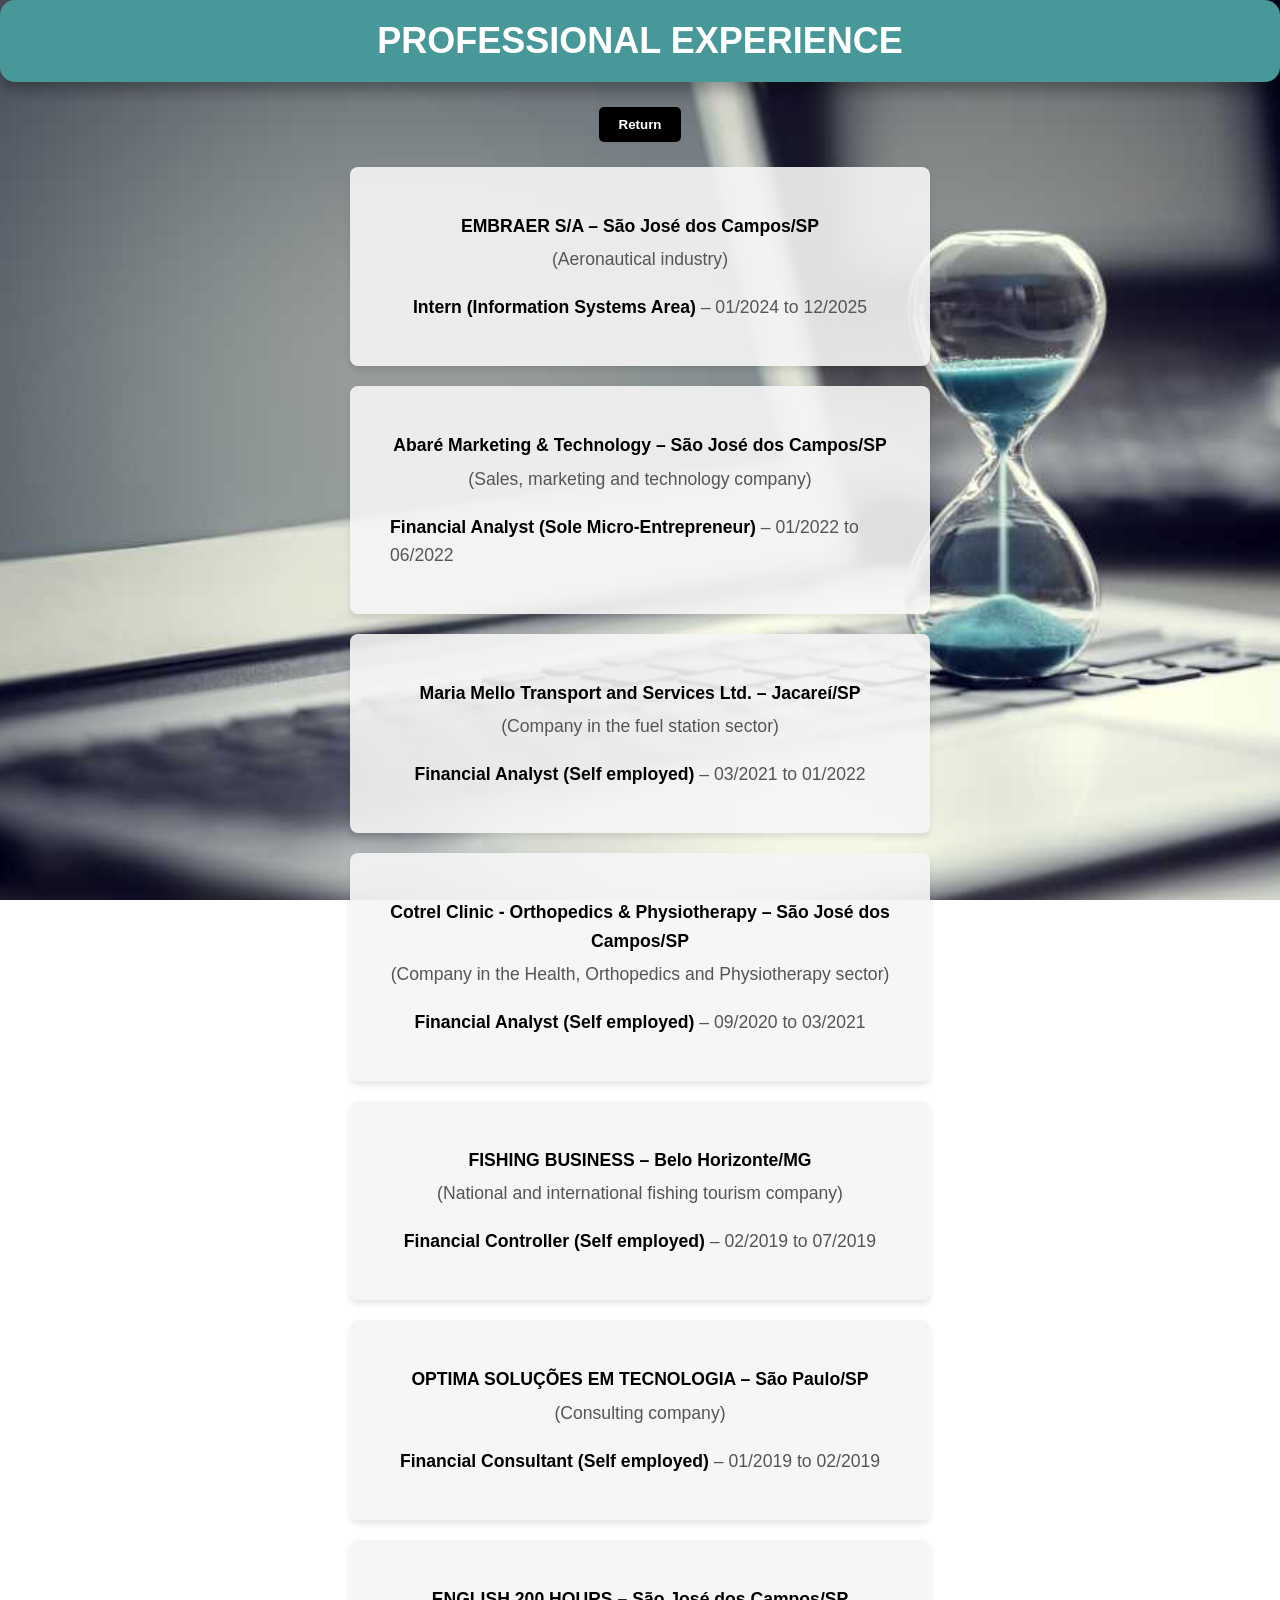
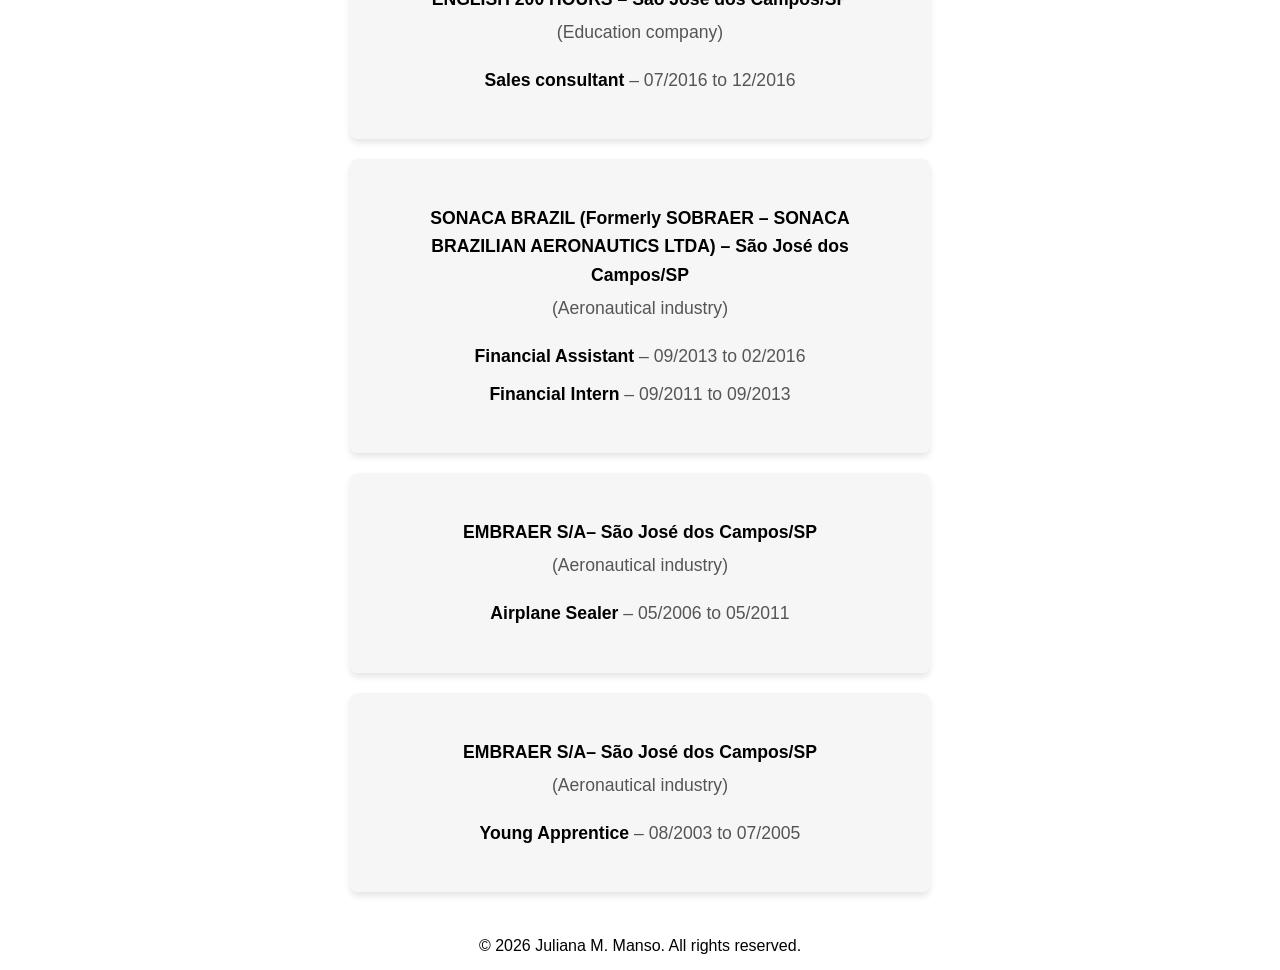
<file: experience.html>
<!DOCTYPE html>
<html lang="pt-br">

<head>
    <meta charset="UTF-8">
    <meta name="viewport" content="width=device-width, initial-scale=1.0">
    <title>Professional Experience</title>
    <link rel="stylesheet" href="./src/css/style_2.css">
</head>

<body>
    <header>
        <h1>Professional Experience</h1>
    </header>
    <footer>
        <a href="./index2.html" style="text-decoration: none;">
            <button><strong>Return</strong></button>
        </a>
    </footer>

    <!-- Container dos cards -->
    <div class="experiencia-profissional">
        <div class="card">
            <div class="empresa">
                <p><strong>EMBRAER S/A – São José dos Campos/SP</strong></p>
                <p>(Aeronautical industry)</p>
            </div>
            <p><strong>Intern (Information Systems Area)</strong> – 01/2024 to 12/2025</p>
        </div>

        <div class="card">
            <div class="empresa">
                <p><strong>Abaré Marketing & Technology – São José dos Campos/SP</strong></p>
                <p>(Sales, marketing and technology company)</p>
            </div>
            <p><strong>Financial Analyst (Sole Micro-Entrepreneur)</strong> – 01/2022 to 06/2022</p>
        </div>

        <div class="card">
            <div class="empresa">
                <p><strong>Maria Mello Transport and Services Ltd. – Jacareí/SP</strong></p>
                <p>(Company in the fuel station sector)</p>
            </div>
            <p><strong>Financial Analyst (Self employed)</strong> – 03/2021 to 01/2022</p>
        </div>

        <div class="card">
            <div class="empresa">
                <p><strong>Cotrel Clinic - Orthopedics & Physiotherapy – São José dos Campos/SP</strong></p>
                <p>(Company in the Health, Orthopedics and Physiotherapy sector)</p>
            </div>
            <p><strong>Financial Analyst (Self employed)</strong> – 09/2020 to 03/2021</p>
        </div>

        <div class="card">
            <div class="empresa">
                <p><strong>FISHING BUSINESS – Belo Horizonte/MG</strong></p>
                <p>(National and international fishing tourism company)</p>
            </div>
            <p><strong>Financial Controller (Self employed)</strong> – 02/2019 to 07/2019</p>
        </div>

        <div class="card">
            <div class="empresa">
                <p><strong>OPTIMA SOLUÇÕES EM TECNOLOGIA – São Paulo/SP</strong></p>
                <p>(Consulting company)</p>
            </div>
            <p><strong>Financial Consultant (Self employed)</strong> – 01/2019 to 02/2019</p>
        </div>

        <div class="card">
            <div class="empresa">
                <p><strong>ENGLISH 200 HOURS – São José dos Campos/SP</strong></p>
                <p>(Education company)</p>
            </div>
            <p><strong>Sales consultant</strong> – 07/2016 to 12/2016</p>
        </div>

        <div class="card">
            <div class="empresa">
                <p><strong>SONACA BRAZIL (Formerly SOBRAER – SONACA BRAZILIAN AERONAUTICS LTDA) – São José dos
                        Campos/SP</strong></p>
                <p>
                    (Aeronautical industry)</p>
            </div>
            <p><strong>Financial Assistant</strong> – 09/2013 to 02/2016</p>
            <p><strong>Financial Intern</strong> – 09/2011 to 09/2013</p>
        </div>

        <div class="card">
            <div class="empresa">
                <p><strong>EMBRAER S/A– São José dos Campos/SP</strong></p>
                <p>(Aeronautical industry)</p>
            </div>
            <p><strong>Airplane Sealer</strong> – 05/2006 to 05/2011</p>
        </div>

        <div class="card">
            <div class="empresa">
                <p><strong>EMBRAER S/A– São José dos Campos/SP</strong></p>
                <p>(Aeronautical industry)</p>
            </div>
            <p><strong>Young Apprentice</strong> – 08/2003 to 07/2005</p>
        </div>
    </div>
    <footer>
        <p class="copyright">&copy; <span id="2025"></span> Juliana M. Manso. All rights reserved.</p>
        </div>
    </footer>
    <script>
        document.getElementById('2025').textContent = new Date().getFullYear();
    </script>

</body>

</html>
</file>
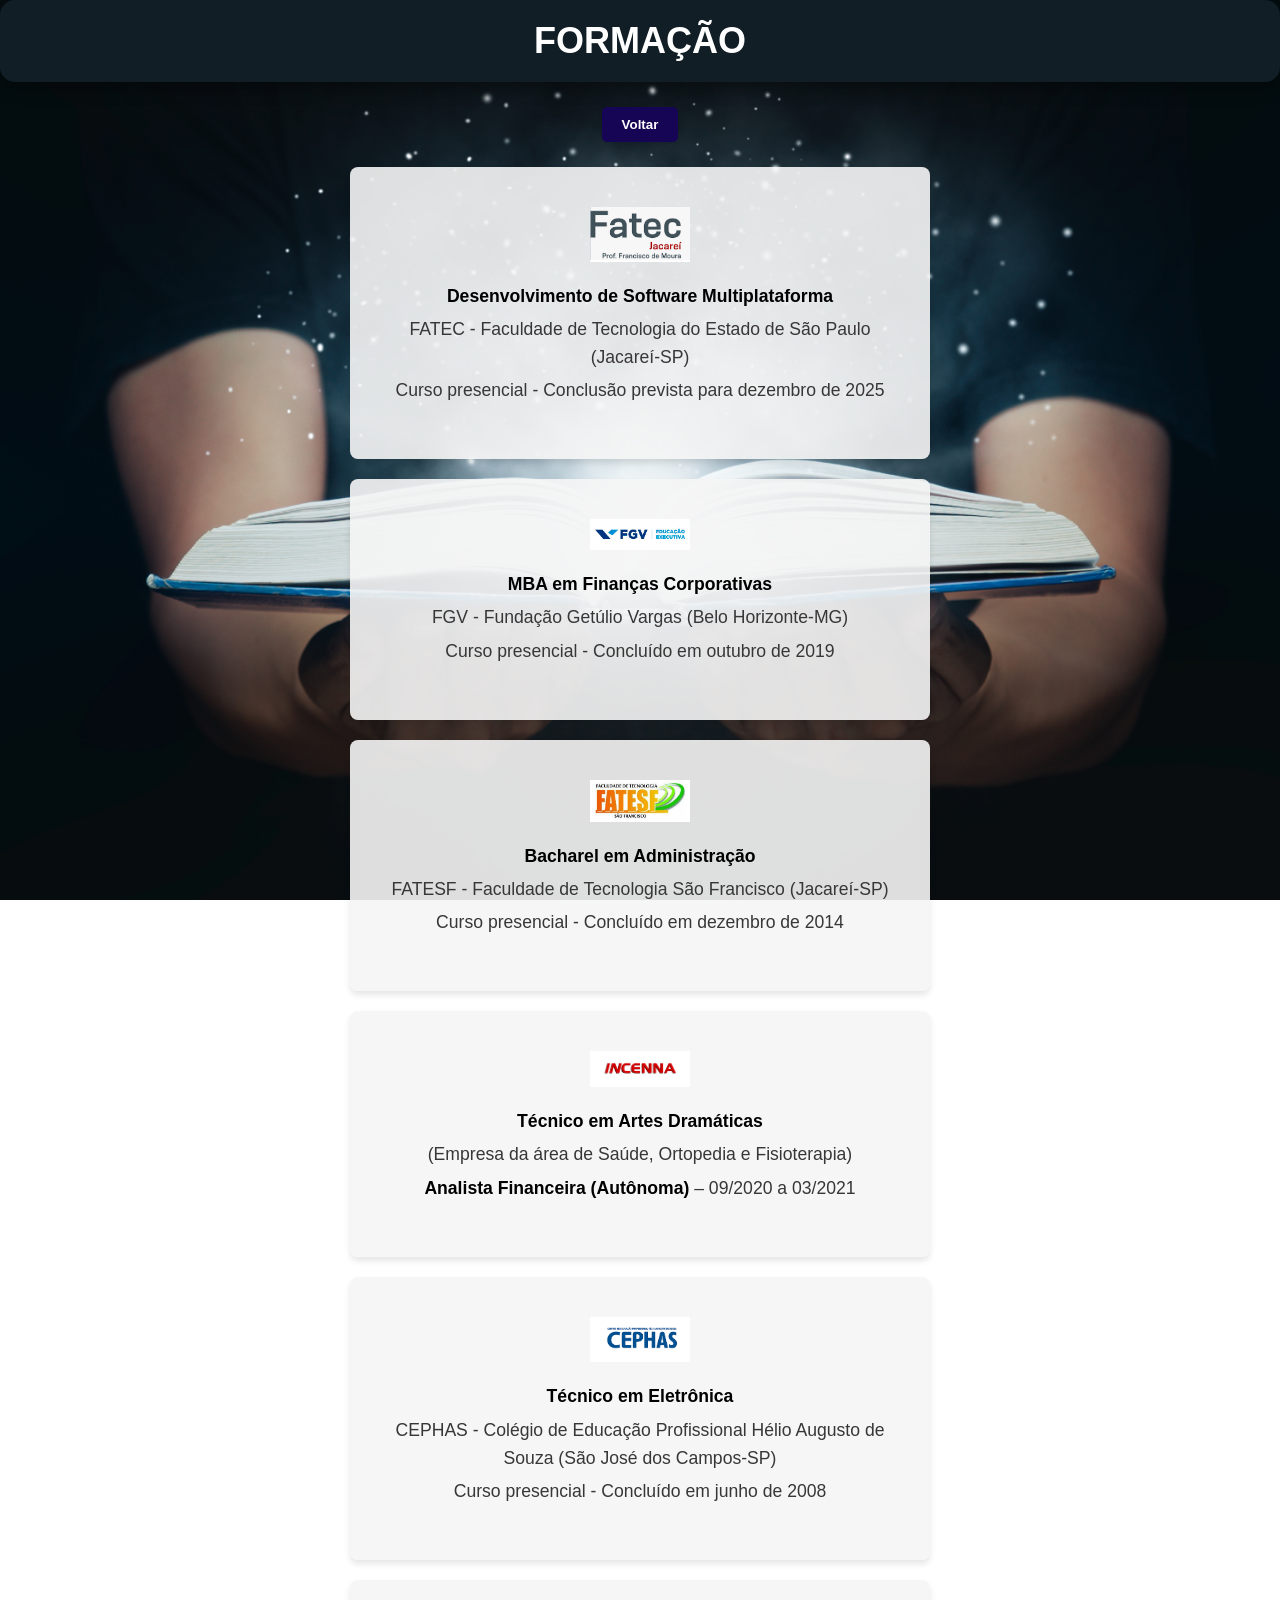
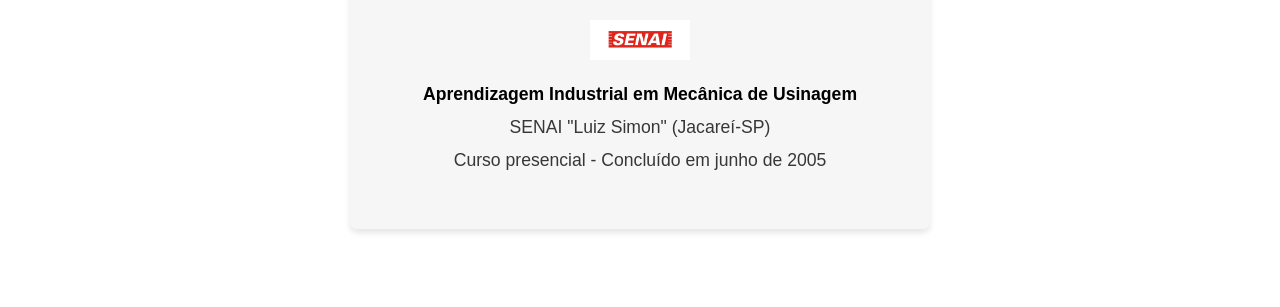
<file: formacao.html>
<!DOCTYPE html>
<html lang="pt-br">
<head>
  <meta charset="UTF-8" />
  <meta name="viewport" content="width=device-width, initial-scale=1.0"/>
  <title>Formação</title>
  <link rel="stylesheet" href="./src/css/style_3.css" />
  <style>
    .card img {
      width: 100px;
      height: auto;
      margin-bottom: 15px;
    }
  </style>
</head>
<body>
  <header>
    <h1>Formação</h1>
  </header>

  <footer>
    <a href="./index.html" style="text-decoration: none;">
      <button><strong>Voltar</strong></button>
    </a>
  </footer>

  <div class="experiencia-profissional">

    <div class="card">
      <img src="./src/assets/img/fatec.png" alt="FATEC" />
      <div class="empresa">
        <p><strong>Desenvolvimento de Software Multiplataforma</strong></p>
        <p>FATEC - Faculdade de Tecnologia do Estado de São Paulo (Jacareí-SP)</p>
        <p>Curso presencial - Conclusão prevista para dezembro de 2025</p>
      </div>
    </div>

    <div class="card">
      <img src="./src/assets/img/fgv.png" alt="FGV" />
      <div class="empresa">
        <p><strong>MBA em Finanças Corporativas</strong></p>
        <p>FGV - Fundação Getúlio Vargas (Belo Horizonte-MG)</p>
        <p>Curso presencial - Concluído em outubro de 2019</p>
      </div>
    </div>

    <div class="card">
      <img src="./src/assets/img/fatesf.png" alt="FATESF" />
      <div class="empresa">
        <p><strong>Bacharel em Administração</strong></p>
        <p>FATESF - Faculdade de Tecnologia São Francisco (Jacareí-SP)</p>
        <p>Curso presencial - Concluído em dezembro de 2014</p>
      </div>
    </div>

    <div class="card">
      <img src="./src/assets/img/incenna.png" alt="INCENNA" />
      <div class="empresa">
        <p><strong>Técnico em Artes Dramáticas</strong></p>
        <p>(Empresa da área de Saúde, Ortopedia e Fisioterapia)</p>
        <p><strong>Analista Financeira (Autônoma)</strong> – 09/2020 a 03/2021</p>
      </div>
    </div>

    <div class="card">
      <img src="./src/assets/img/cephas.png" alt="CEPHAS" />
      <div class="empresa">
        <p><strong>Técnico em Eletrônica</strong></p>
        <p>CEPHAS - Colégio de Educação Profissional Hélio Augusto de Souza (São José dos Campos-SP)</p>
        <p>Curso presencial - Concluído em junho de 2008</p>
      </div>
    </div>

    <div class="card">
      <img src="./src/assets/img/Senai.png" alt="SENAI" />
      <div class="empresa">
        <p><strong>Aprendizagem Industrial em Mecânica de Usinagem</strong></p>
        <p>SENAI "Luiz Simon" (Jacareí-SP)</p>
        <p>Curso presencial - Concluído em junho de 2005</p>
      </div>
    </div>

  </div>

  <footer>
    <p class="copyright">
      &copy; <span id="2025"></span> Juliana M. Manso. Todos os direitos reservados.
    </p>
  </footer>

  <script>
    document.getElementById('2025').textContent = new Date().getFullYear();
  </script>
</body>
</html>
</file>
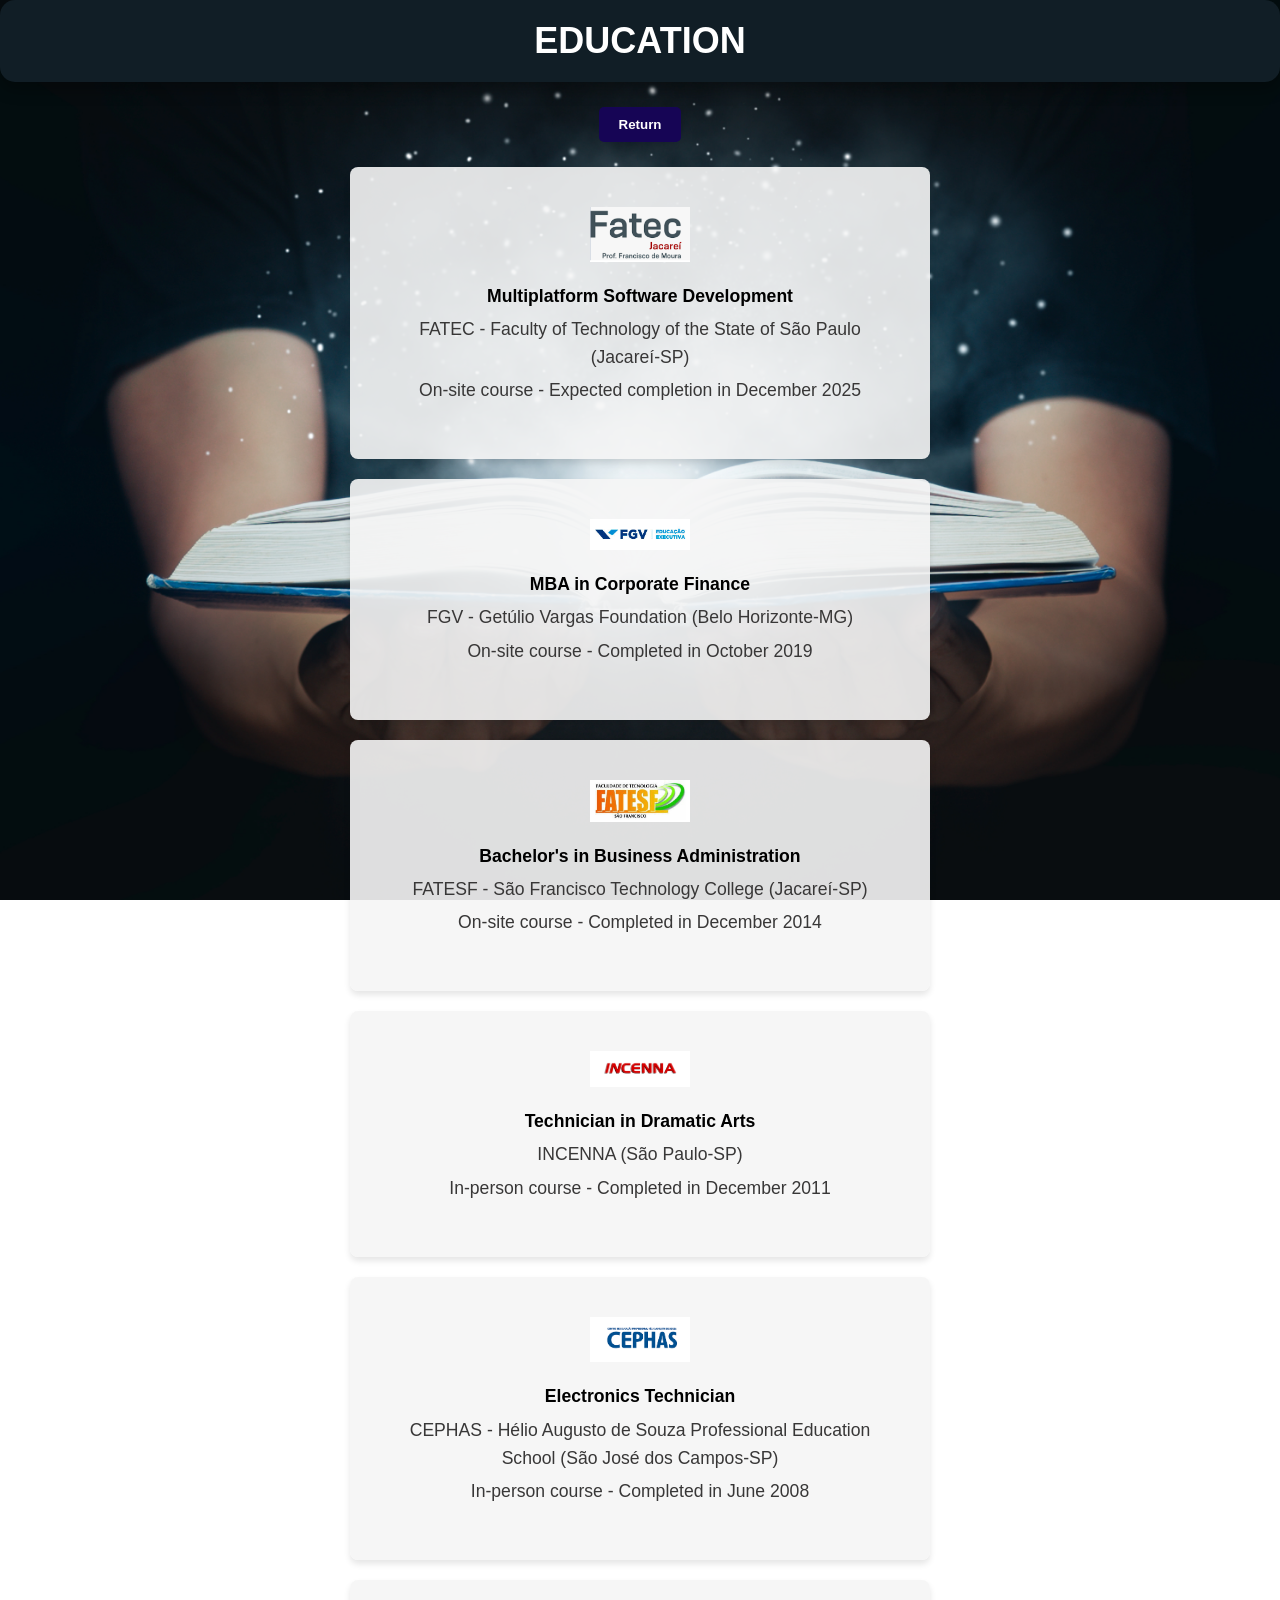
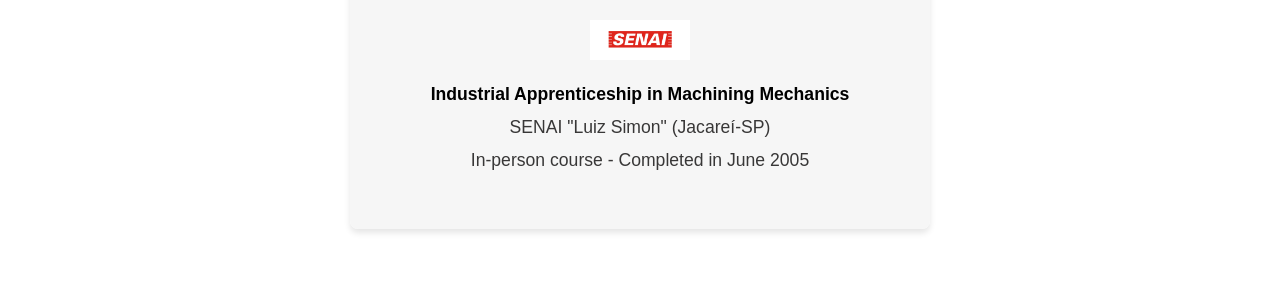
<file: formacao2.html>
<!DOCTYPE html>
<html lang="pt-br">

<head>
  <meta charset="UTF-8" />
  <meta name="viewport" content="width=device-width, initial-scale=1.0" />
  <title>Education</title>
  <link rel="stylesheet" href="./src/css/style_3.css" />
  <style>
    .card img {
      width: 100px;
      height: auto;
      margin-bottom: 15px;
    }
  </style>
</head>

<body>
  <header>
    <h1>Education</h1>
  </header>

  <footer>
    <a href="./index2.html" style="text-decoration: none;">
      <button><strong>Return</strong></button>
    </a>
  </footer>

  <div class="experiencia-profissional">

    <div class="card">
      <img src="./src/assets/img/fatec.png" alt="FATEC" />
      <div class="empresa">
        <p><strong>Multiplatform Software Development</strong></p>
        <p>FATEC - Faculty of Technology of the State of São Paulo (Jacareí-SP)</p>
        <p>On-site course - Expected completion in December 2025</p>
      </div>
    </div>

    <div class="card">
      <img src="./src/assets/img/fgv.png" alt="FGV" />
      <div class="empresa">
        <p><strong>MBA in Corporate Finance</strong></p>
        <p>FGV - Getúlio Vargas Foundation (Belo Horizonte-MG)</p>
        <p>On-site course - Completed in October 2019</p>
      </div>
    </div>

    <div class="card">
      <img src="./src/assets/img/fatesf.png" alt="FATESF" />
      <div class="empresa">
        <p><strong>Bachelor's in Business Administration</strong></p>
        <p>FATESF - São Francisco Technology College (Jacareí-SP)</p>
        <p>On-site course - Completed in December 2014</p>
      </div>
    </div>

    <div class="card">
      <img src="./src/assets/img/incenna.png" alt="INCENNA" />
      <div class="empresa">
        <p><strong>Technician in Dramatic Arts</strong></p>
        <p>INCENNA (São Paulo-SP)</p>
        <p>In-person course - Completed in December 2011</p>
      </div>
    </div>

    <div class="card">
      <img src="./src/assets/img/cephas.png" alt="CEPHAS" />
      <div class="empresa">
        <p><strong>Electronics Technician</strong></p>
        <p>CEPHAS - Hélio Augusto de Souza Professional Education School (São José dos Campos-SP)</p>
        <p>In-person course - Completed in June 2008</p>
      </div>
    </div>

    <div class="card">
      <img src="./src/assets/img/Senai.png" alt="SENAI" />
      <div class="empresa">
        <p><strong>Industrial Apprenticeship in Machining Mechanics</strong></p>
        <p>SENAI "Luiz Simon" (Jacareí-SP)</p>
        <p>In-person course - Completed in June 2005</p>
      </div>
    </div>

  </div>

  <footer>
    <p class="copyright">
      &copy; <span id="2025"></span> Juliana M. Manso. All rights reserved.
    </p>
  </footer>

  <script>
    document.getElementById('2025').textContent = new Date().getFullYear();
  </script>
</body>

</html>
</file>
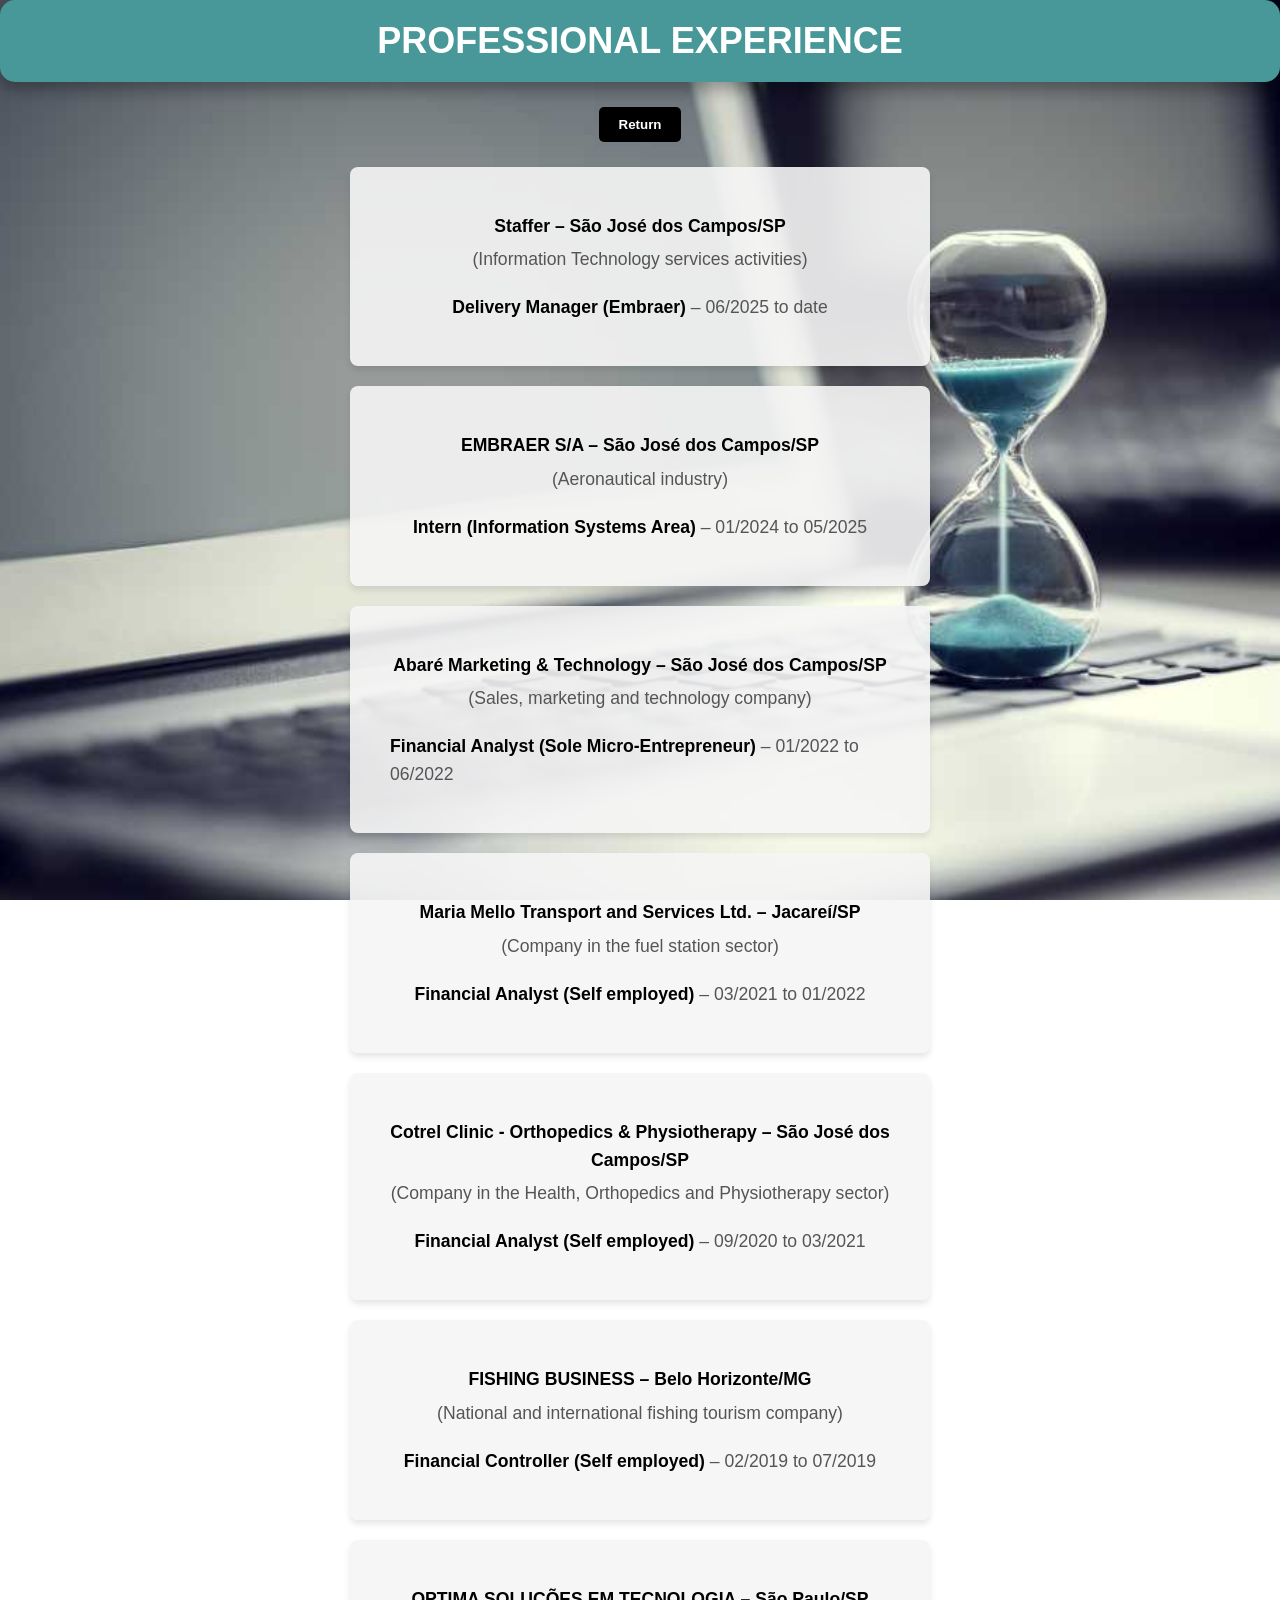
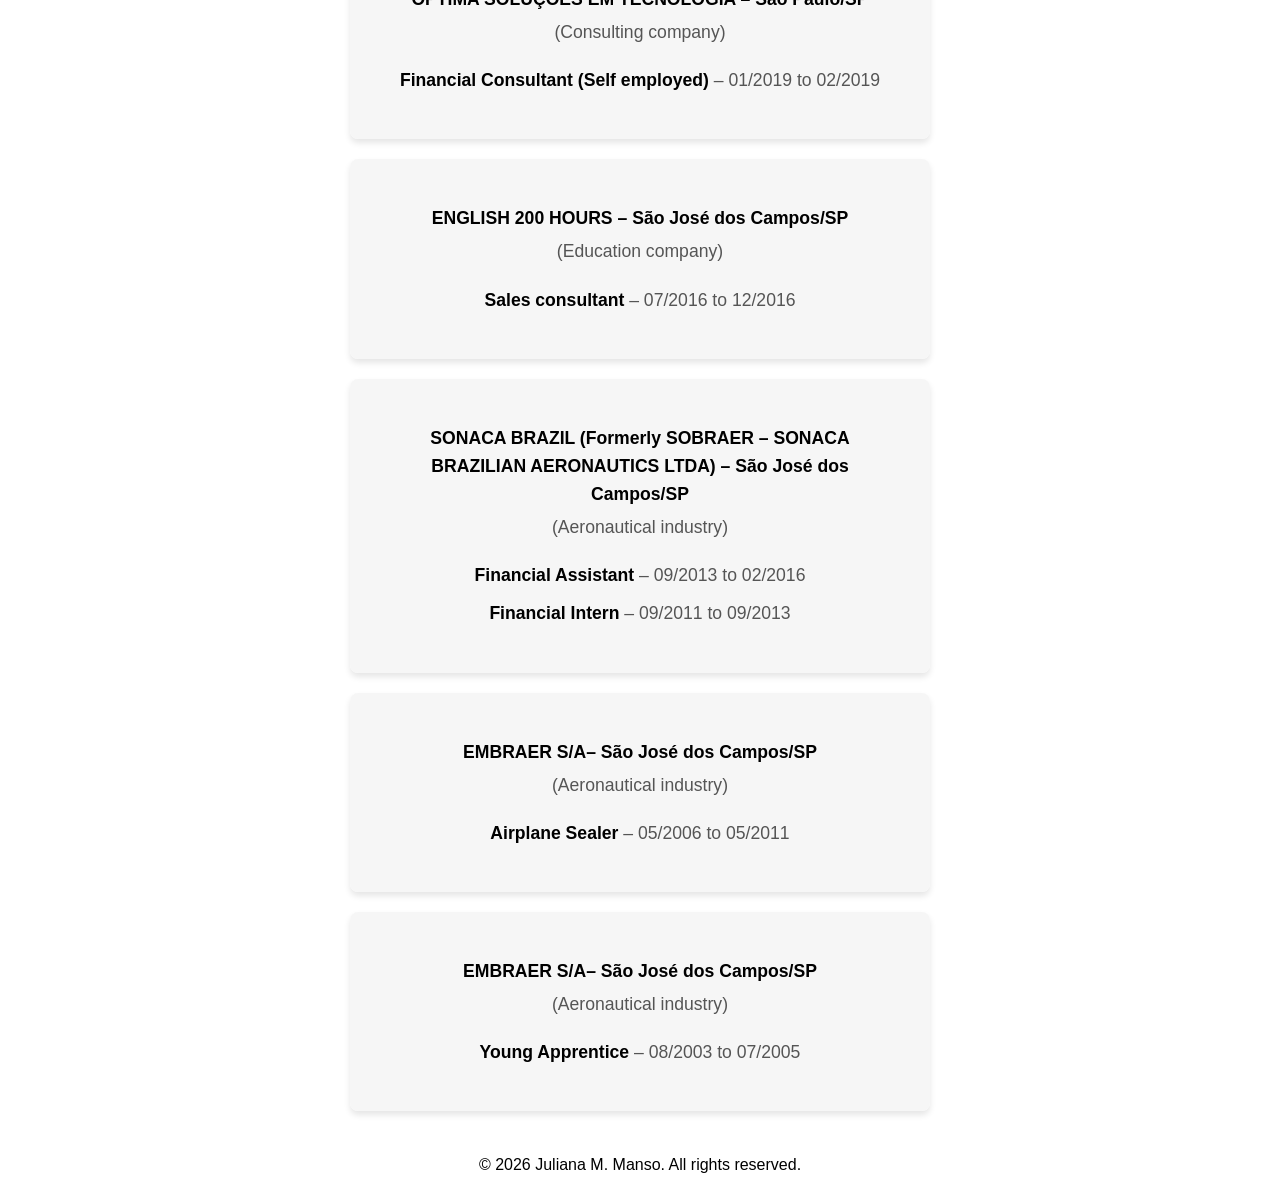
<file: docs/experience.html>
<!DOCTYPE html>
<html lang="pt-br">

<head>
    <meta charset="UTF-8">
    <meta name="viewport" content="width=device-width, initial-scale=1.0">
    <title>Professional Experience</title>
    <link rel="stylesheet" href="./src/css/style_2.css">
</head>

<body>
    <header>
        <h1>Professional Experience</h1>
    </header>
    <footer>
        <a href="./index2.html" style="text-decoration: none;">
            <button><strong>Return</strong></button>
        </a>
    </footer>

    <!-- Container dos cards -->
    <div class="experiencia-profissional">
        <div class="card">
            <div class="empresa">
                <p><strong>Staffer – São José dos Campos/SP</strong></p>
                <p>(Information Technology services activities)</p>
            </div>
            <p><strong>Delivery Manager (Embraer)</strong> – 06/2025 to date</p>
        </div>

        <div class="card">
            <div class="empresa">
                <p><strong>EMBRAER S/A – São José dos Campos/SP</strong></p>
                <p>(Aeronautical industry)</p>
            </div>
            <p><strong>Intern (Information Systems Area)</strong> – 01/2024 to 05/2025</p>
        </div>

        <div class="card">
            <div class="empresa">
                <p><strong>Abaré Marketing & Technology – São José dos Campos/SP</strong></p>
                <p>(Sales, marketing and technology company)</p>
            </div>
            <p><strong>Financial Analyst (Sole Micro-Entrepreneur)</strong> – 01/2022 to 06/2022</p>
        </div>

        <div class="card">
            <div class="empresa">
                <p><strong>Maria Mello Transport and Services Ltd. – Jacareí/SP</strong></p>
                <p>(Company in the fuel station sector)</p>
            </div>
            <p><strong>Financial Analyst (Self employed)</strong> – 03/2021 to 01/2022</p>
        </div>

        <div class="card">
            <div class="empresa">
                <p><strong>Cotrel Clinic - Orthopedics & Physiotherapy – São José dos Campos/SP</strong></p>
                <p>(Company in the Health, Orthopedics and Physiotherapy sector)</p>
            </div>
            <p><strong>Financial Analyst (Self employed)</strong> – 09/2020 to 03/2021</p>
        </div>

        <div class="card">
            <div class="empresa">
                <p><strong>FISHING BUSINESS – Belo Horizonte/MG</strong></p>
                <p>(National and international fishing tourism company)</p>
            </div>
            <p><strong>Financial Controller (Self employed)</strong> – 02/2019 to 07/2019</p>
        </div>

        <div class="card">
            <div class="empresa">
                <p><strong>OPTIMA SOLUÇÕES EM TECNOLOGIA – São Paulo/SP</strong></p>
                <p>(Consulting company)</p>
            </div>
            <p><strong>Financial Consultant (Self employed)</strong> – 01/2019 to 02/2019</p>
        </div>

        <div class="card">
            <div class="empresa">
                <p><strong>ENGLISH 200 HOURS – São José dos Campos/SP</strong></p>
                <p>(Education company)</p>
            </div>
            <p><strong>Sales consultant</strong> – 07/2016 to 12/2016</p>
        </div>

        <div class="card">
            <div class="empresa">
                <p><strong>SONACA BRAZIL (Formerly SOBRAER – SONACA BRAZILIAN AERONAUTICS LTDA) – São José dos
                        Campos/SP</strong></p>
                <p>
                    (Aeronautical industry)</p>
            </div>
            <p><strong>Financial Assistant</strong> – 09/2013 to 02/2016</p>
            <p><strong>Financial Intern</strong> – 09/2011 to 09/2013</p>
        </div>

        <div class="card">
            <div class="empresa">
                <p><strong>EMBRAER S/A– São José dos Campos/SP</strong></p>
                <p>(Aeronautical industry)</p>
            </div>
            <p><strong>Airplane Sealer</strong> – 05/2006 to 05/2011</p>
        </div>

        <div class="card">
            <div class="empresa">
                <p><strong>EMBRAER S/A– São José dos Campos/SP</strong></p>
                <p>(Aeronautical industry)</p>
            </div>
            <p><strong>Young Apprentice</strong> – 08/2003 to 07/2005</p>
        </div>
    </div>
    <footer>
        <p class="copyright">&copy; <span id="2025"></span> Juliana M. Manso. All rights reserved.</p>
        </div>
    </footer>
    <script>
        document.getElementById('2025').textContent = new Date().getFullYear();
    </script>

</body>

</html>
</file>
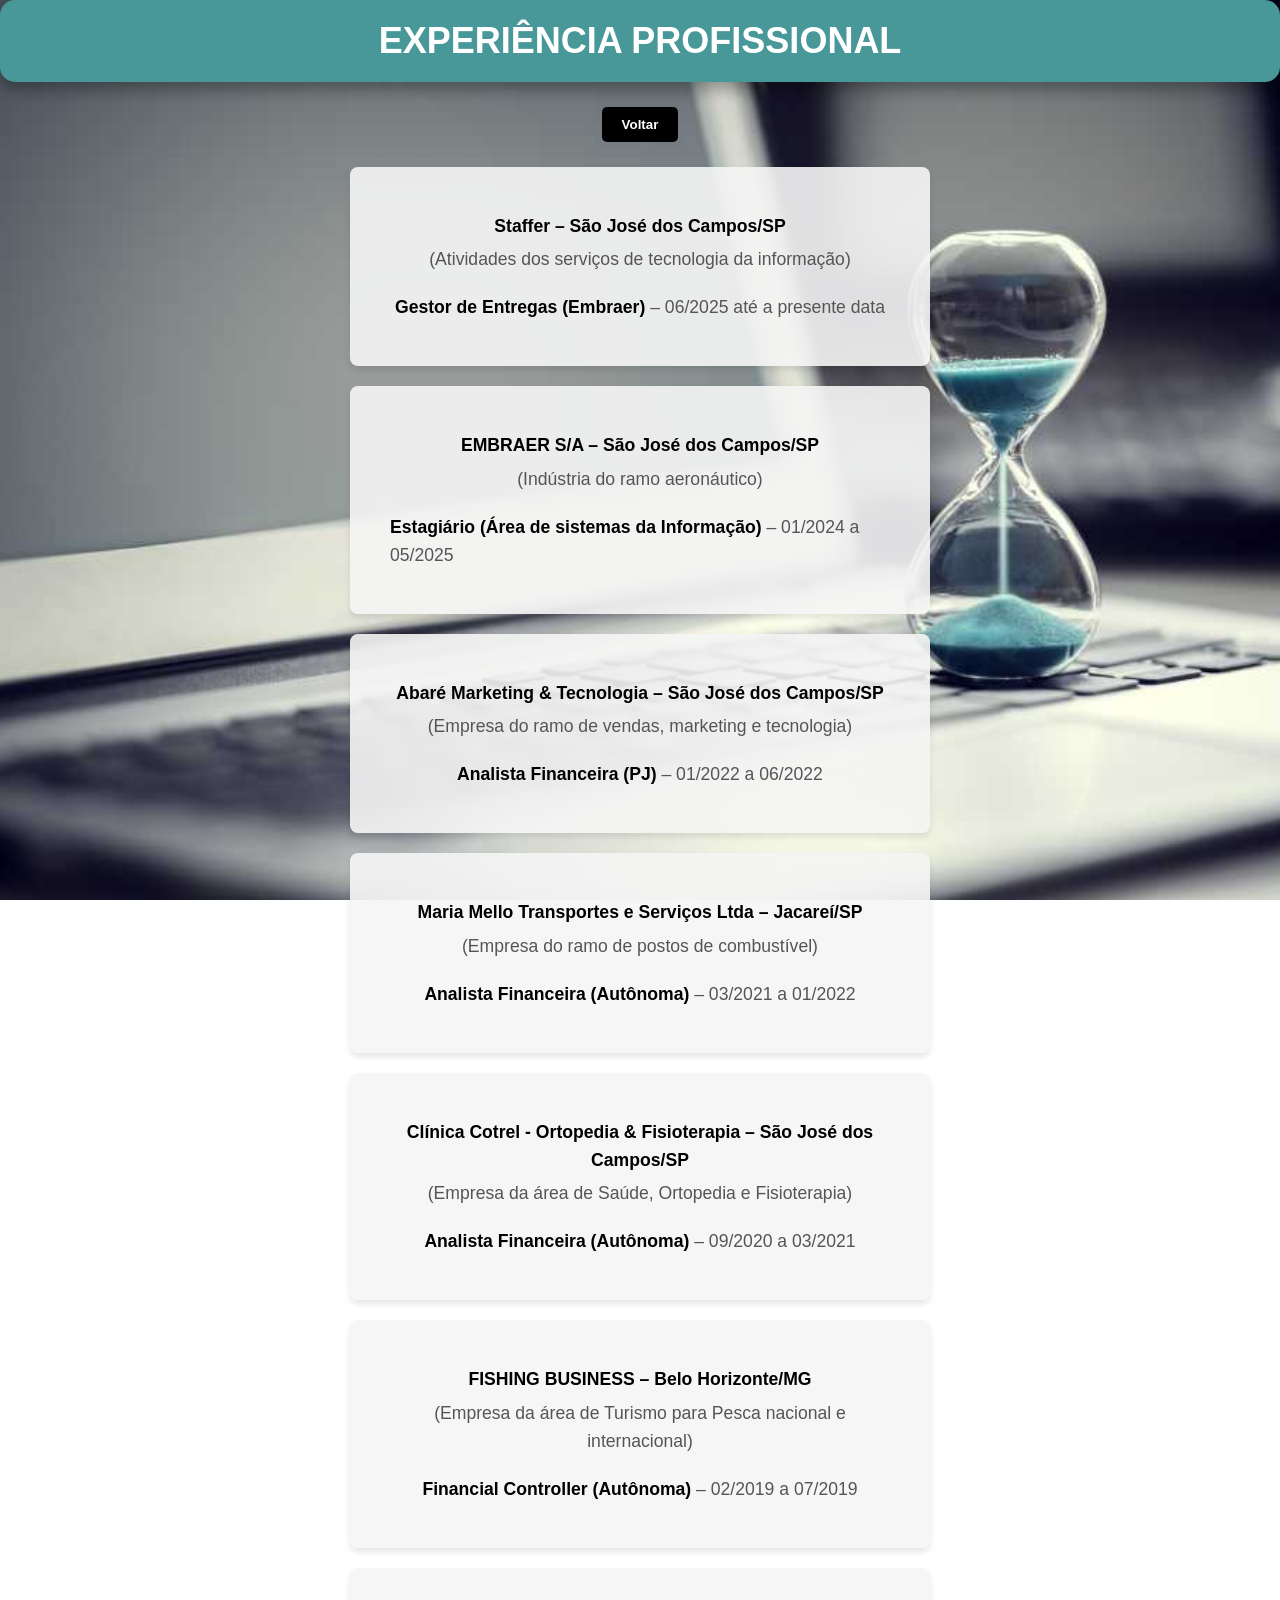
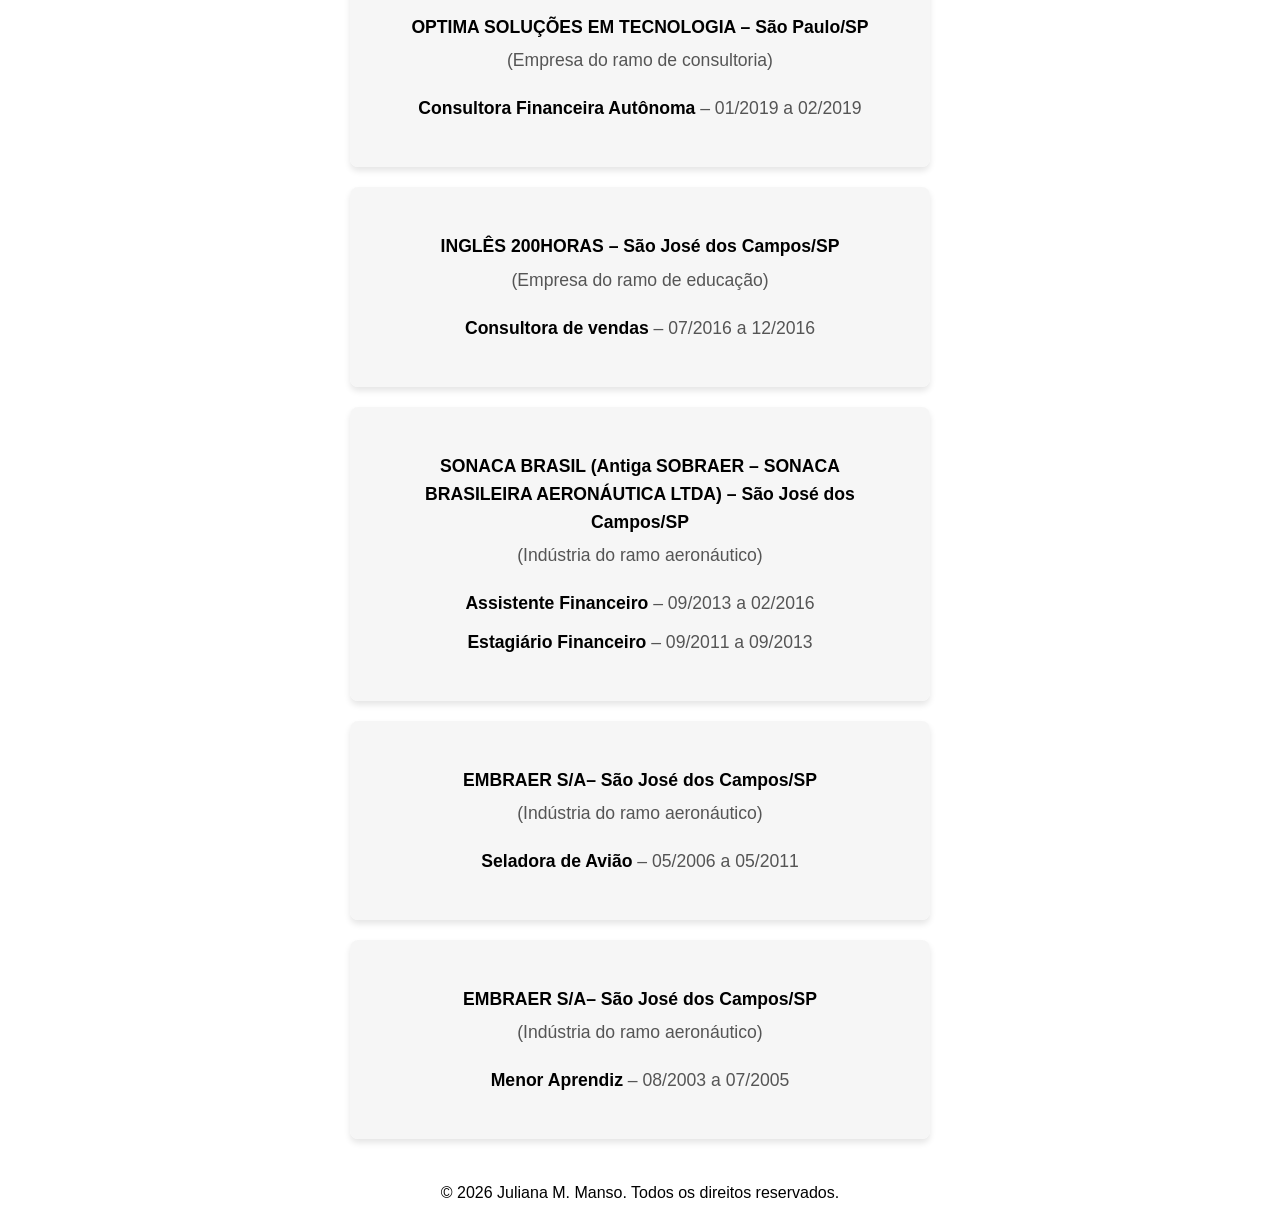
<file: docs/experiencia.html>
<!DOCTYPE html>
<html lang="pt-br">

<head>
    <meta charset="UTF-8">
    <meta name="viewport" content="width=device-width, initial-scale=1.0">
    <title>Experiência Profissional</title>
    <link rel="stylesheet" href="./src/css/style_2.css">
</head>

<body>
    <header>
        <h1>Experiência Profissional</h1>
    </header>
    <footer>
        <a href="./index.html" style="text-decoration: none;">
            <button><strong>Voltar</strong></button>
        </a>
    </footer>

    <!-- Container dos cards -->
    <div class="experiencia-profissional">
        <div class="card">
        <div class="empresa">
            <p><strong>Staffer – São José dos Campos/SP</strong></p>
            <p>(Atividades dos serviços de tecnologia da informação)</p>
        </div>
        <p><strong>Gestor de Entregas (Embraer)</strong> – 06/2025 até a presente data</p>
    </div>
    <div class="card">
        <div class="empresa">
            <p><strong>EMBRAER S/A – São José dos Campos/SP</strong></p>
            <p>(Indústria do ramo aeronáutico)</p>
        </div>
        <p><strong>Estagiário (Área de sistemas da Informação)</strong> – 01/2024 a 05/2025</p>
    </div>

    <div class="card">
        <div class="empresa">
            <p><strong>Abaré Marketing & Tecnologia – São José dos Campos/SP</strong></p>
            <p>(Empresa do ramo de vendas, marketing e tecnologia)</p>
        </div>
        <p><strong>Analista Financeira (PJ)</strong> – 01/2022 a 06/2022</p>
    </div>

    <div class="card">
        <div class="empresa">
            <p><strong>Maria Mello Transportes e Serviços Ltda – Jacareí/SP</strong></p>
            <p>(Empresa do ramo de postos de combustível)</p>
        </div>
        <p><strong>Analista Financeira (Autônoma)</strong> – 03/2021 a 01/2022</p>
    </div>

    <div class="card">
        <div class="empresa">
            <p><strong>Clínica Cotrel - Ortopedia & Fisioterapia – São José dos Campos/SP</strong></p>
            <p>(Empresa da área de Saúde, Ortopedia e Fisioterapia)</p>
        </div>
        <p><strong>Analista Financeira (Autônoma)</strong> – 09/2020 a 03/2021</p>
    </div>

    <div class="card">
        <div class="empresa">
            <p><strong>FISHING BUSINESS – Belo Horizonte/MG</strong></p>
            <p>(Empresa da área de Turismo para Pesca nacional e internacional)</p>
        </div>
        <p><strong>Financial Controller (Autônoma)</strong> – 02/2019 a 07/2019</p>
    </div>

    <div class="card">
        <div class="empresa">
            <p><strong>OPTIMA SOLUÇÕES EM TECNOLOGIA – São Paulo/SP</strong></p>
            <p>(Empresa do ramo de consultoria)</p>
        </div>
        <p><strong>Consultora Financeira Autônoma</strong> – 01/2019 a 02/2019</p>
    </div>

    <div class="card">
        <div class="empresa">
            <p><strong>INGLÊS 200HORAS – São José dos Campos/SP</strong></p>
            <p>(Empresa do ramo de educação)</p>
        </div>
        <p><strong>Consultora de vendas</strong> – 07/2016 a 12/2016</p>
    </div>

    <div class="card">
        <div class="empresa">
            <p><strong>SONACA BRASIL (Antiga SOBRAER – SONACA BRASILEIRA AERONÁUTICA LTDA) – São José dos
                    Campos/SP</strong></p>
            <p>(Indústria do ramo aeronáutico)</p>
        </div>
        <p><strong>Assistente Financeiro</strong> – 09/2013 a 02/2016</p>
        <p><strong>Estagiário Financeiro</strong> – 09/2011 a 09/2013</p>
    </div>

    <div class="card">
        <div class="empresa">
            <p><strong>EMBRAER S/A– São José dos Campos/SP</strong></p>
            <p>(Indústria do ramo aeronáutico)</p>
        </div>
        <p><strong>Seladora de Avião</strong> – 05/2006 a 05/2011</p>
    </div>

    <div class="card">
        <div class="empresa">
            <p><strong>EMBRAER S/A– São José dos Campos/SP</strong></p>
            <p>(Indústria do ramo aeronáutico)</p>
        </div>
        <p><strong>Menor Aprendiz</strong> – 08/2003 a 07/2005</p>
    </div>
    </div>
    <footer>
        <p class="copyright">&copy; <span id="2025"></span> Juliana M. Manso. Todos os direitos reservados.</p>
        </div>
    </footer>
    <script>
        document.getElementById('2025').textContent = new Date().getFullYear();
    </script>

</body>

</html>
</file>
<file: src/css/style_2.css>
body {
    font-family: Arial, sans-serif;
    margin: 0;
    padding: 0;
    text-align: center;
    background: url("../assets/img/tempo.png") no-repeat center center fixed;
    background-size: cover;
    height: 100vh;
    color: white;
}

header {
    background-color: #489899; /* Cor de fundo */
    color: white; /* Cor do texto */
    padding: 20px 30px; /* Aumentando o padding para dar mais espaço */
    border-radius: 15px; /* Bordas arredondadas */
    box-shadow: 0 8px 15px rgba(0, 0, 0, 0.3); /* Sombra suave */
    text-align: center; /* Centralizando o texto */
}

header h1 {
    font-family: 'Arial', sans-serif; /* Fonte estilosa */
    font-size: 36px; /* Tamanho grande do texto */
    font-weight: bold; /* Negrito para dar destaque */
    text-transform: uppercase; /* Transformando em maiúsculas */
    margin: 0; /* Removendo margem para um layout mais limpo */
    animation: slideIn 1s ease-out; /* Animação de entrada */
}

/* Animação para o texto */
@keyframes slideIn {
    0% {
        transform: translateY(-30px);
        opacity: 0;
    }
    100% {
        transform: translateY(0);
        opacity: 1;
    }
}
.experiencia-profissional {
    display: flex;
    flex-direction: column; /* Coloca os cards em uma coluna em todas as telas */
    align-items: center; /* Centraliza os cards horizontalmente */
    padding: 20px;
    gap: 20px; /* Espaçamento entre os cards */
}

.card {
    background-color: rgba(245, 245, 245, 0.9);
    padding: 40px;
    border-radius: 8px;
    box-shadow: 0px 4px 6px rgba(0, 0, 0, 0.1);
    width: 500px; /* Tamanho do card padrão */
    display: flex;
    flex-direction: column;
    align-items: center;
    text-align: left;
    transition: width 0.3s ease; /* Transição suave para o redimensionamento */
}

.card .empresa {
    text-align: center;
    margin-bottom: 10px;
}

.card p {
    margin: 5px 0;
    font-size: 1.1em;
    line-height: 1.6;
    color: #555;
}

.card strong {
    font-weight: bold;
    color: #000;
}

footer {
    text-align: center;
    margin-top: 25px;
    padding-bottom: 5px; /* Ajuste conforme necessário */
}

footer p {
    margin-bottom: 10px;
}

footer button {
    background-color: #000000;
    color: white;
    padding: 10px 20px;
    border: none;
    cursor: pointer;
    border-radius: 5px;
}

footer button:hover {
    background-color: #280441;
}

/* Media Query para telas menores */
@media (max-width: 768px) {
    .card {
        width: 90%; /* Reduz o tamanho dos cards para 90% da largura disponível */
        padding: 20px; /* Ajusta o padding para melhor aparência */
    }
}

.copyright {
    color: #000;
}
</file>
<file: src/css/style_3.css>
body {
    font-family: Arial, sans-serif;
    margin: 0;
    padding: 0;
    text-align: center;
    background: url("../assets/img/formacao.jpg") no-repeat center center fixed;
    background-size: cover;
    height: 100vh;
    color: white;
}

header {
    background-color: #111E26; /* Cor de fundo */
    color: white; /* Cor do texto */
    padding: 20px 30px; /* Aumentando o padding para dar mais espaço */
    border-radius: 15px; /* Bordas arredondadas */
    box-shadow: 0 8px 15px rgba(0, 0, 0, 0.3); /* Sombra suave */
    text-align: center; /* Centralizando o texto */
}

header h1 {
    font-family: 'Arial', sans-serif; /* Fonte estilosa */
    font-size: 36px; /* Tamanho grande do texto */
    font-weight: bold; /* Negrito para dar destaque */
    text-transform: uppercase; /* Transformando em maiúsculas */
    margin: 0; /* Removendo margem para um layout mais limpo */
    animation: slideIn 1s ease-out; /* Animação de entrada */
}

/* Animação para o texto */
@keyframes slideIn {
    0% {
        transform: translateY(-30px);
        opacity: 0;
    }
    100% {
        transform: translateY(0);
        opacity: 1;
    }
}
.experiencia-profissional {
    display: flex;
    flex-direction: column; /* Coloca os cards em uma coluna em todas as telas */
    align-items: center; /* Centraliza os cards horizontalmente */
    padding: 20px;
    gap: 20px; /* Espaçamento entre os cards */
}

.card {
    background-color: rgba(245, 245, 245, 0.9);
    padding: 40px;
    border-radius: 8px;
    box-shadow: 0px 4px 6px rgba(0, 0, 0, 0.1);
    width: 500px; /* Tamanho do card padrão */
    display: flex;
    flex-direction: column;
    align-items: center;
    text-align: left;
    transition: width 0.3s ease; /* Transição suave para o redimensionamento */
}

.card .empresa {
    text-align: center;
    margin-bottom: 10px;
}

.card p {
    margin: 5px 0;
    font-size: 1.1em;
    line-height: 1.6;
    color: #383737;
}

.card strong {
    font-weight: bold;
    color: #000;
}

footer {
    text-align: center;
    margin-top: 25px;
    padding-bottom: 5px; /* Ajuste conforme necessário */
}

footer p {
    margin-bottom: 10px;
}

footer button {
    background-color: #160555;
    color: white;
    padding: 10px 20px;
    border: none;
    cursor: pointer;
    border-radius: 5px;
}

footer button:hover {
    background-color: #280441;
}

/* Media Query para telas menores */
@media (max-width: 768px) {
    .card {
        width: 90%; /* Reduz o tamanho dos cards para 90% da largura disponível */
        padding: 20px; /* Ajusta o padding para melhor aparência */
    }
}

.copyright {
    color: #ffffff;
}

.card img {
    width: 100px;
    height: auto;
    margin-bottom: 15px;
  }
</file>
<file: docs/src/css/style_2.css>
body {
    font-family: Arial, sans-serif;
    margin: 0;
    padding: 0;
    text-align: center;
    background: url("../assets/img/tempo.png") no-repeat center center fixed;
    background-size: cover;
    height: 100vh;
    color: white;
}

header {
    background-color: #489899; /* Cor de fundo */
    color: white; /* Cor do texto */
    padding: 20px 30px; /* Aumentando o padding para dar mais espaço */
    border-radius: 15px; /* Bordas arredondadas */
    box-shadow: 0 8px 15px rgba(0, 0, 0, 0.3); /* Sombra suave */
    text-align: center; /* Centralizando o texto */
}

header h1 {
    font-family: 'Arial', sans-serif; /* Fonte estilosa */
    font-size: 36px; /* Tamanho grande do texto */
    font-weight: bold; /* Negrito para dar destaque */
    text-transform: uppercase; /* Transformando em maiúsculas */
    margin: 0; /* Removendo margem para um layout mais limpo */
    animation: slideIn 1s ease-out; /* Animação de entrada */
}

/* Animação para o texto */
@keyframes slideIn {
    0% {
        transform: translateY(-30px);
        opacity: 0;
    }
    100% {
        transform: translateY(0);
        opacity: 1;
    }
}
.experiencia-profissional {
    display: flex;
    flex-direction: column; /* Coloca os cards em uma coluna em todas as telas */
    align-items: center; /* Centraliza os cards horizontalmente */
    padding: 20px;
    gap: 20px; /* Espaçamento entre os cards */
}

.card {
    background-color: rgba(245, 245, 245, 0.9);
    padding: 40px;
    border-radius: 8px;
    box-shadow: 0px 4px 6px rgba(0, 0, 0, 0.1);
    width: 500px; /* Tamanho do card padrão */
    display: flex;
    flex-direction: column;
    align-items: center;
    text-align: left;
    transition: width 0.3s ease; /* Transição suave para o redimensionamento */
}

.card .empresa {
    text-align: center;
    margin-bottom: 10px;
}

.card p {
    margin: 5px 0;
    font-size: 1.1em;
    line-height: 1.6;
    color: #555;
}

.card strong {
    font-weight: bold;
    color: #000;
}

footer {
    text-align: center;
    margin-top: 25px;
    padding-bottom: 5px; /* Ajuste conforme necessário */
}

footer p {
    margin-bottom: 10px;
}

footer button {
    background-color: #000000;
    color: white;
    padding: 10px 20px;
    border: none;
    cursor: pointer;
    border-radius: 5px;
}

footer button:hover {
    background-color: #280441;
}

/* Media Query para telas menores */
@media (max-width: 768px) {
    .card {
        width: 90%; /* Reduz o tamanho dos cards para 90% da largura disponível */
        padding: 20px; /* Ajusta o padding para melhor aparência */
    }
}

.copyright {
    color: #000;
}
</file>
